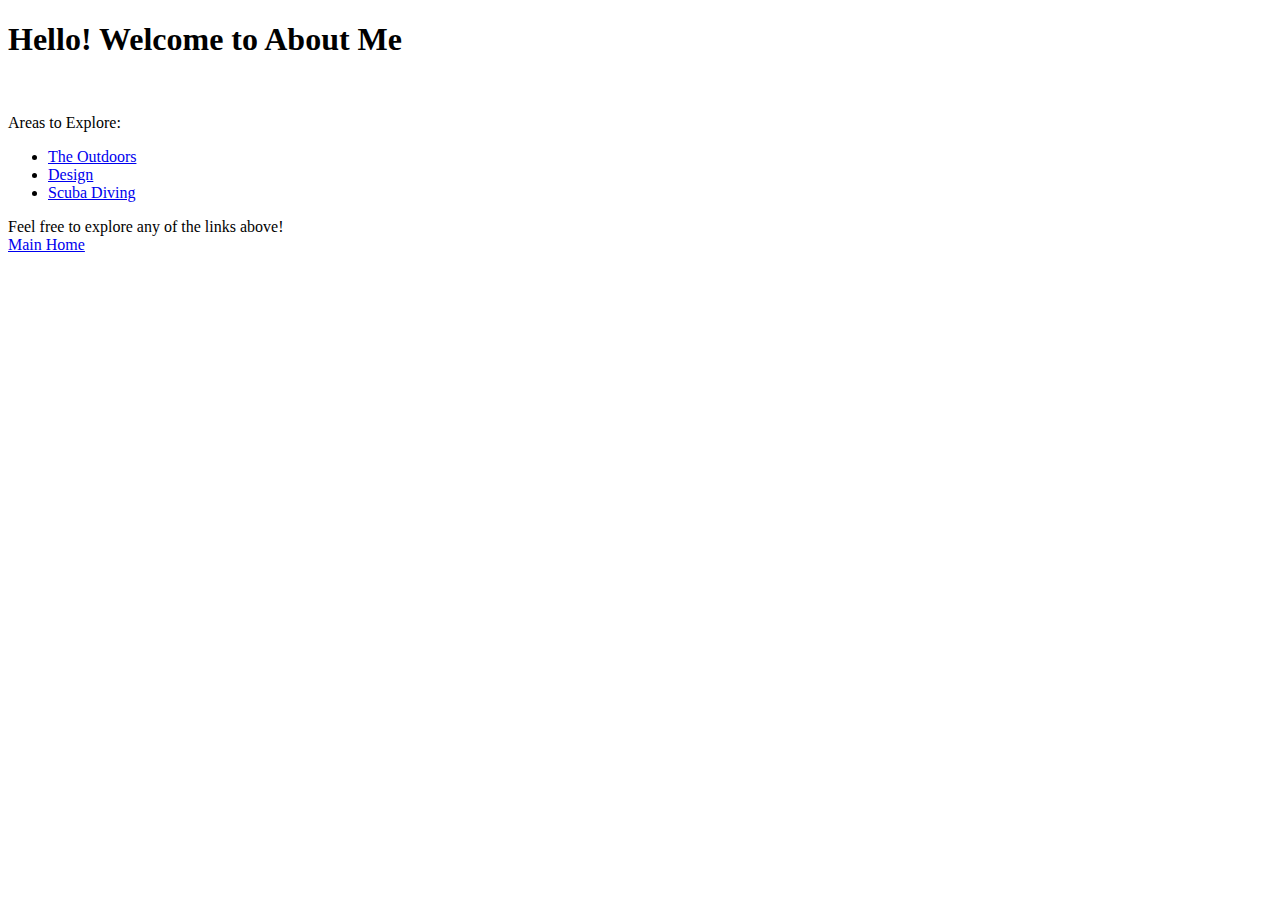
<file: Exercises/Exercise-1-Hypertext/index.html>
<!DOCTYPE html>
<html lang="en">
<head>
    <meta charset="UTF-8">
    <meta http-equiv="X-UA-Compatible" content="IE=edge">
    <meta name="viewport" content="width=device-width, initial-scale=1.0">
    <title>Welcome</title>
</head>
<body>
    <h1>Hello! Welcome to About Me</h1><br>
    <p>
        
        Areas to Explore:
        <ul>
            <li><a href="outdoors.html">The Outdoors</a></li>
            <li><a href="./design.html">Design</a></li>
            <li><a href="./scuba.html">Scuba Diving</a></li>
        </ul>
        Feel free to explore any of the links above!
        <li> <a href="/index.html"> Main Home </a></li>
    </p>


</body>
</html>
</file>
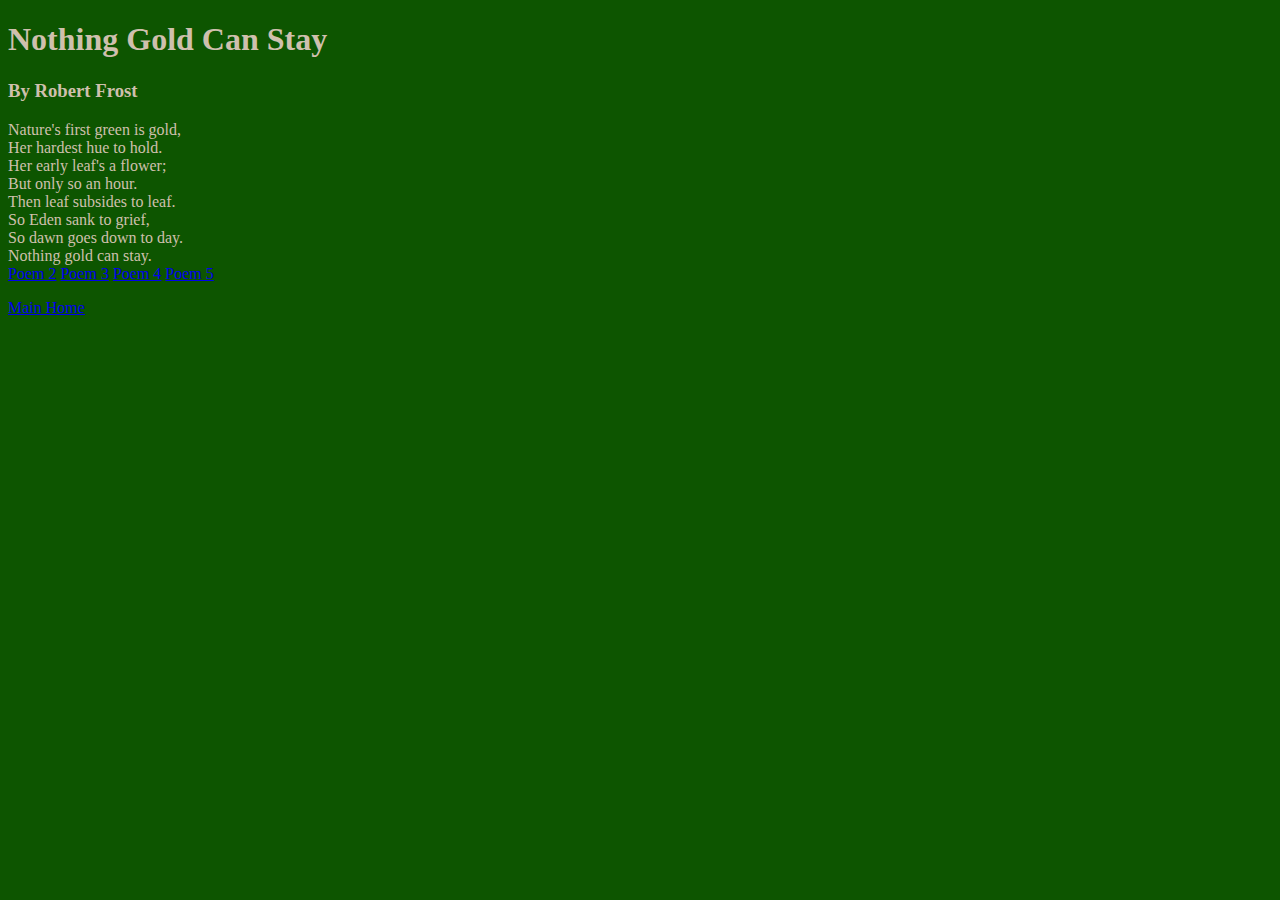
<file: Exercises/Exercise 2 Five Varitations/poem1.html>
<!DOCTYPE html>
<html lang="en">
<head>
    <meta charset="UTF-8">
    <meta http-equiv="X-UA-Compatible" content="IE=edge">
    <meta name="viewport" content="width=device-width, initial-scale=1.0">
    <link rel="stylesheet" type="text/css" href="./style1.css" />
    <title>Nothing Gold Can Stay 1</title>
</head>
<body>
    <h1>Nothing Gold Can Stay</h1>
    <h3>By Robert Frost</h3>
    <p>
        Nature's first green is gold, <br>
        Her hardest hue to hold. <br>
        Her early leaf's a flower; <br>
        But only so an hour. <br>
        Then leaf subsides to leaf. <br>
        So Eden sank to grief, <br>
        So dawn goes down to day. <br>
        Nothing gold can stay. <br>
        <a href="./poem2.html">Poem 2</a>
        <a href="./poem3.html">Poem 3</a>
        <a href="./poem4.html">Poem 4</a>
        <a href="./poem5.html">Poem 5</a>
        <li> <a href="/index.html"> Main Home </a></li>
    </p>
</body>
</html>
</file>
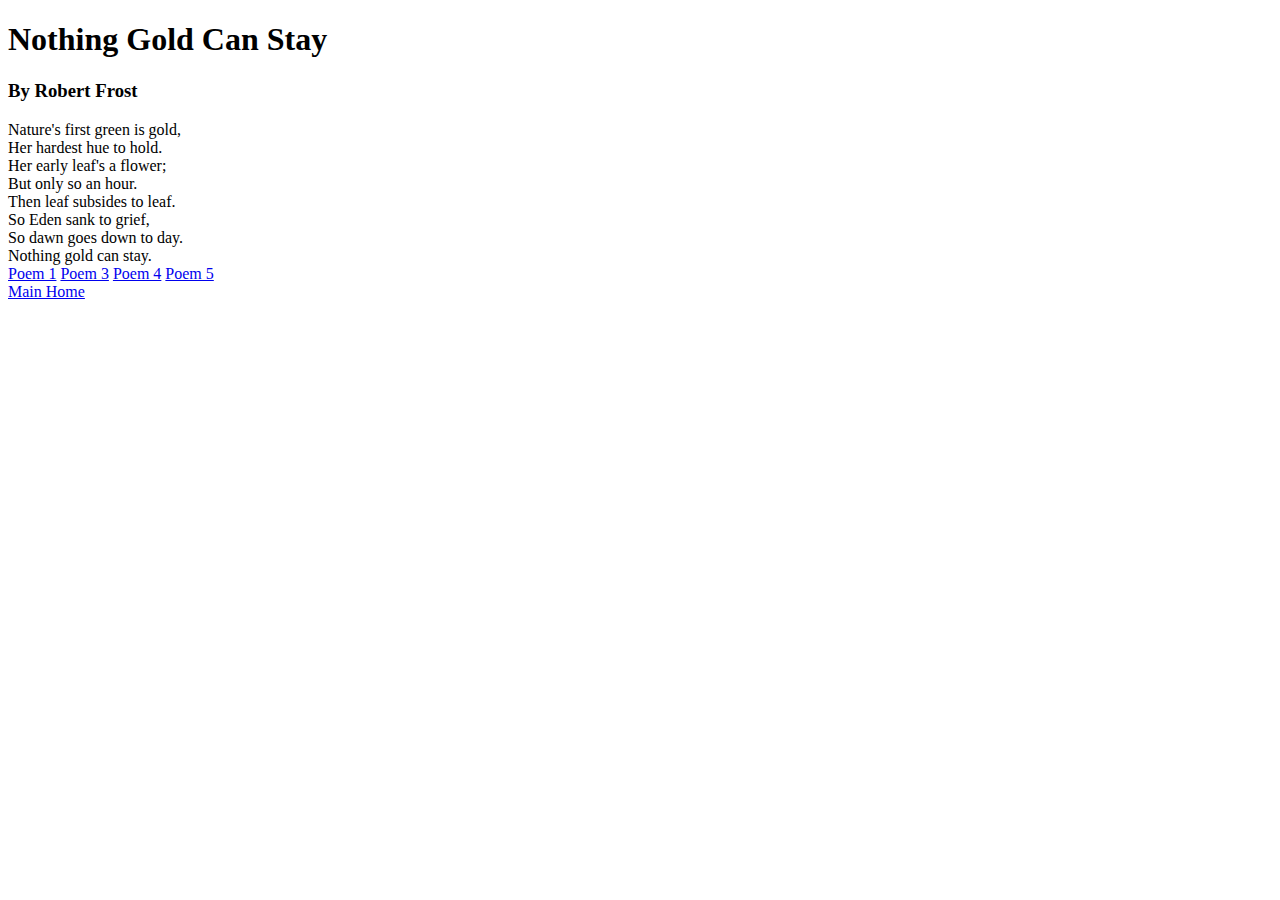
<file: Exercises/Exercise 2 Five Varitations/poem2.html>
<!DOCTYPE html>
<html lang="en">
<head>
    <meta charset="UTF-8">
    <meta http-equiv="X-UA-Compatible" content="IE=edge">
    <meta name="viewport" content="width=device-width, initial-scale=1.0">
    <link rel="stylesheet" type="text/css" href="./style2.css" />
    <title>Nothing Gold Can Stay 2</title>
</head>
<body>
    <h1>Nothing Gold Can Stay</h1>
    <h3>By Robert Frost</h3>
    <p>
        <div class="one"> Nature's first green is gold, <br></div>
        <div class="two"> Her hardest hue to hold. <br></div>
        <div class="three">Her early leaf's a flower; <br></div>
        <div class="four">But only so an hour. <br></div>
        <div class="five">Then leaf subsides to leaf. <br></div>
        <div class="six">So Eden sank to grief, <br></div>
        <div class="seven">So dawn goes down to day. <br></div>
        <div class="eight">Nothing gold can stay. <br></div>
        <a href="./poem1.html">Poem 1</a>
        <a href="./poem3.html">Poem 3</a>
        <a href="./poem4.html">Poem 4</a>
        <a href="./poem5.html">Poem 5</a>
        <li> <a href="/index.html"> Main Home </a></li>
    </p>
</body>
</html>
</file>
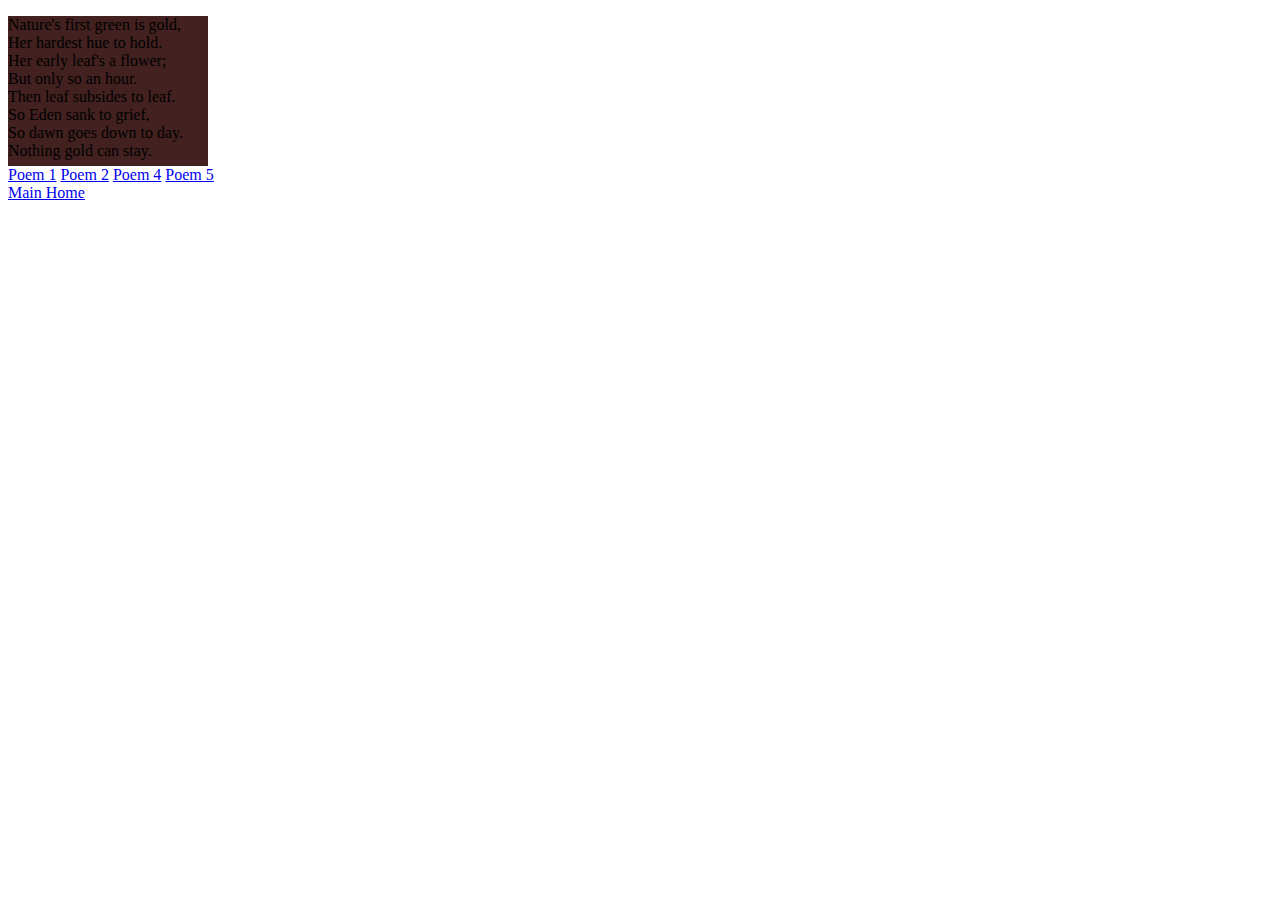
<file: Exercises/Exercise 2 Five Varitations/poem3.html>
<!DOCTYPE html>
<html lang="en">
<head>
    <meta charset="UTF-8">
    <meta http-equiv="X-UA-Compatible" content="IE=edge">
    <meta name="viewport" content="width=device-width, initial-scale=1.0">
    <link rel="stylesheet" type="text/css" href="./style3.css" />
    <title>Nothing Gold Can Stay 3</title>
</head>
<body>
    <p>
        <div>
        Nature's first green is gold, <br>
        Her hardest hue to hold. <br>
        Her early leaf's a flower; <br>
        But only so an hour. <br>
        Then leaf subsides to leaf. <br>
        So Eden sank to grief, <br>
        So dawn goes down to day. <br>
        Nothing gold can stay. <br>
        </div>
        <a href="./poem1.html">Poem 1</a>
        <a href="./poem2.html">Poem 2</a>
        <a href="./poem4.html">Poem 4</a>
        <a href="./poem5.html">Poem 5</a>
        <li> <a href="/index.html"> Main Home </a></li>
    </p>
</body>
</html>
</file>
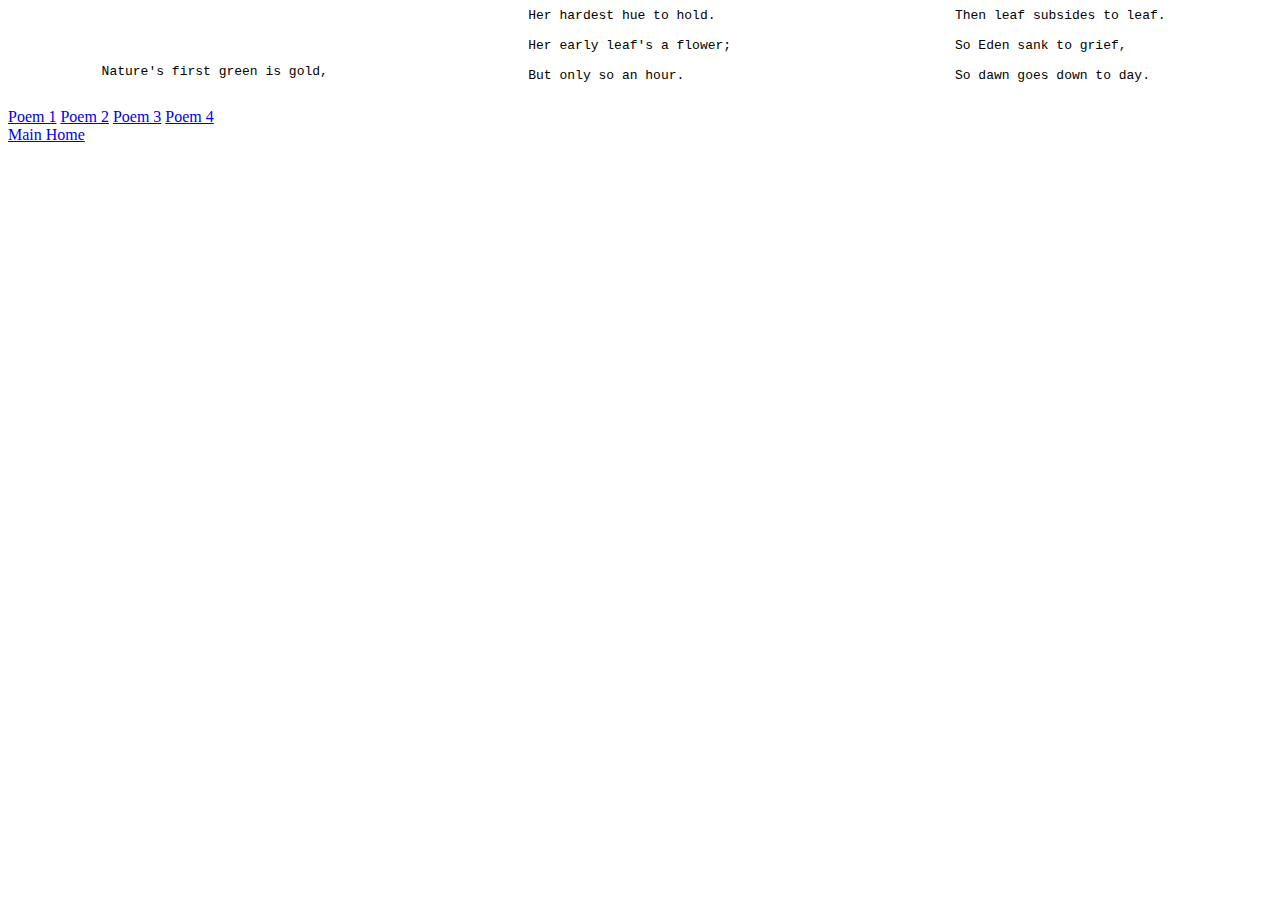
<file: Exercises/Exercise 2 Five Varitations/poem5.html>
<!DOCTYPE html>
<html lang="en">
<head>
    <meta charset="UTF-8">
    <meta http-equiv="X-UA-Compatible" content="IE=edge">
    <meta name="viewport" content="width=device-width, initial-scale=1.0">
    <link rel="stylesheet" type="text/css" href="./style5.css" />
    <title>Nothing Gold Can Stay 5</title>
</head>
<body>
    <div class="one">
    <pre>
        <p>
            Nature's first green is gold, <br>
            Her hardest hue to hold. <br>
            Her early leaf's a flower; <br>
            But only so an hour. <br>
            Then leaf subsides to leaf. <br>
            So Eden sank to grief, <br>
            So dawn goes down to day. <br>
            Nothing gold can stay. <br>
    </div>
    </pre>
        <a href="./poem1.html">Poem 1</a>
        <a href="./poem2.html">Poem 2</a>
        <a href="./poem3.html">Poem 3</a>
        <a href="./poem4.html">Poem 4</a>
        <li> <a href="/index.html"> Main Home </a></li>
    </p>
</body>
</html>
</file>
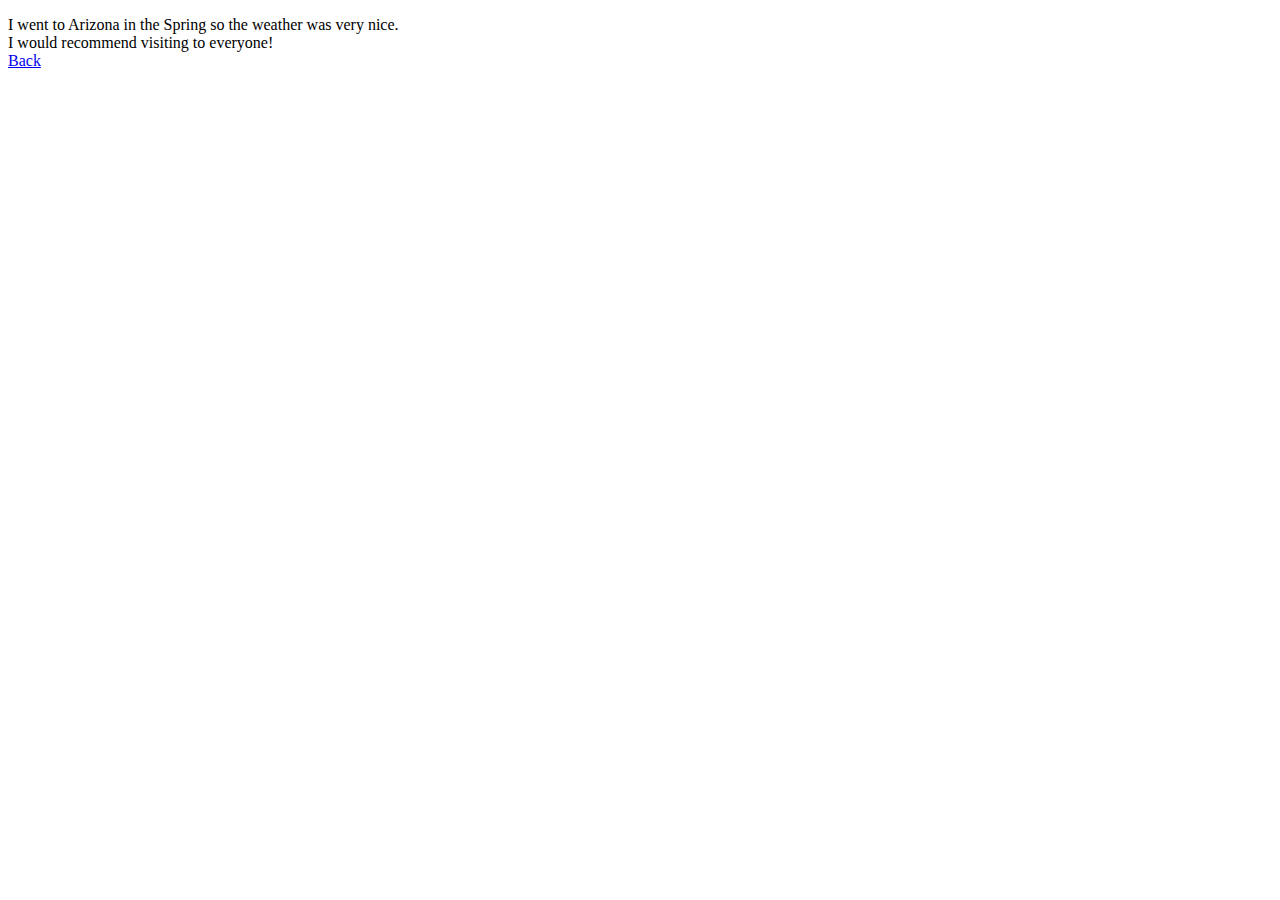
<file: Exercises/Exercise-1-Hypertext/arizona.html>
<!DOCTYPE html>
<html lang="en">
<head>
    <meta charset="UTF-8">
    <meta http-equiv="X-UA-Compatible" content="IE=edge">
    <meta name="viewport" content="width=device-width, initial-scale=1.0">
    <title>Arizona</title>
</head>
<body>
    <p>
    I went to Arizona in the Spring so the weather was very nice. <br>
    I would recommend visiting to everyone! <br>
    <a href="./outdoors.html">Back</a>
</p>
</body>
</html>
</file>
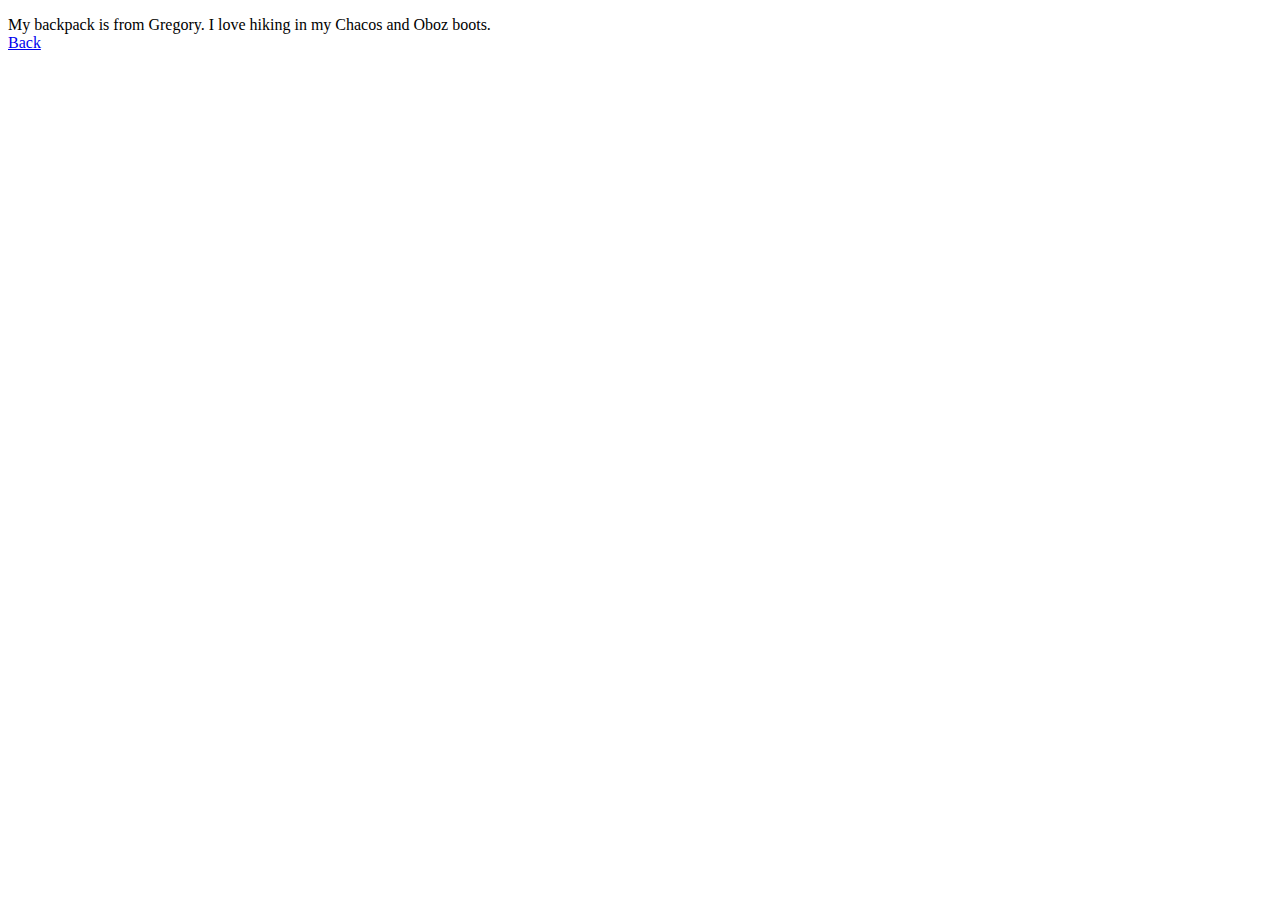
<file: Exercises/Exercise-1-Hypertext/backpacking.html>
<!DOCTYPE html>
<html lang="en">
<head>
    <meta charset="UTF-8">
    <meta http-equiv="X-UA-Compatible" content="IE=edge">
    <meta name="viewport" content="width=device-width, initial-scale=1.0">
    <title>Backpacking</title>
</head>
<body>
  <p>
    My backpack is from Gregory. I love hiking in my Chacos and Oboz boots. <br>
    <a href="./outdoors.html">Back</a>
</p>
</body>
</html>
</file>
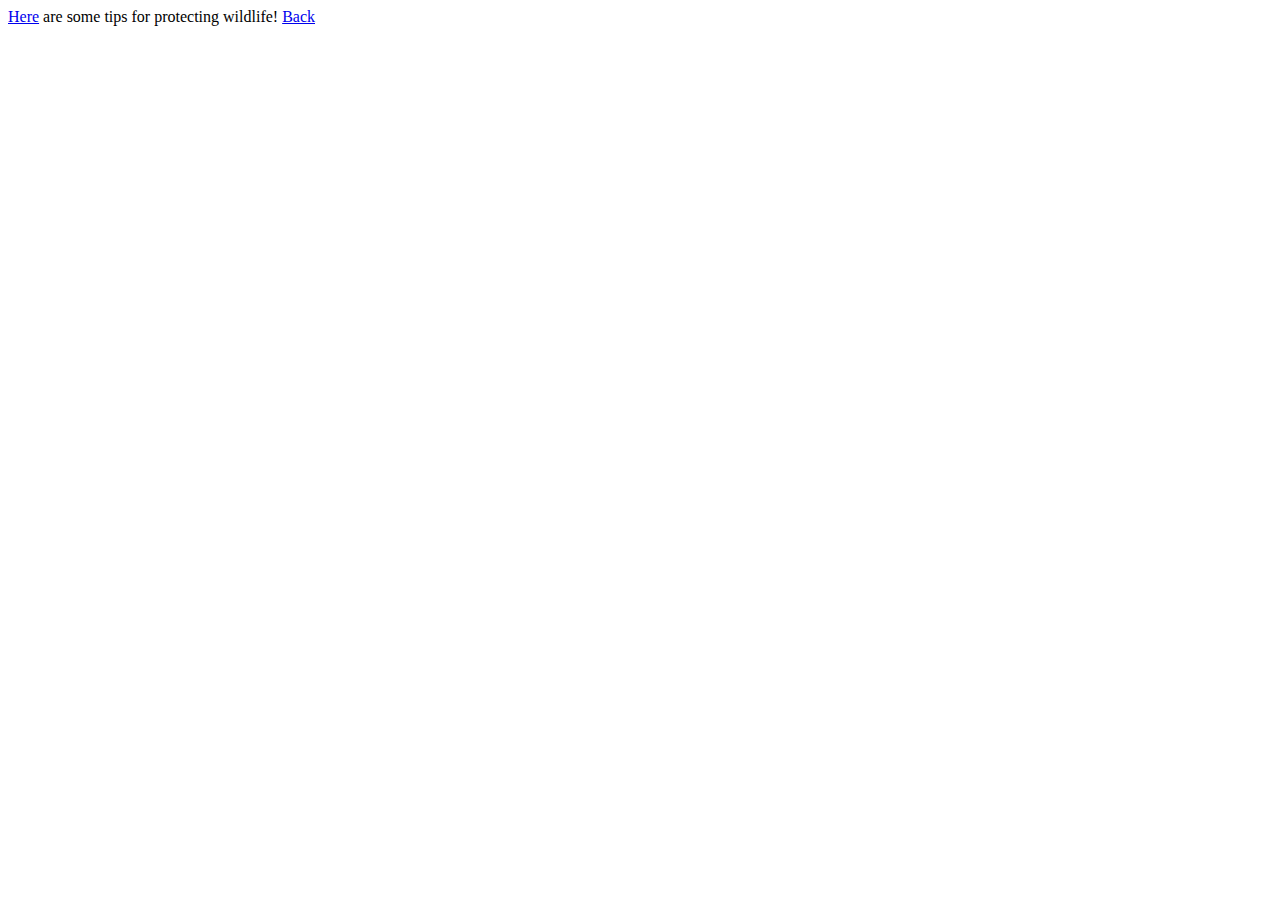
<file: Exercises/Exercise-1-Hypertext/conservation.html>
<!DOCTYPE html>
<html lang="en">
<head>
    <meta charset="UTF-8">
    <meta http-equiv="X-UA-Compatible" content="IE=edge">
    <meta name="viewport" content="width=device-width, initial-scale=1.0">
    <title>Conservation</title>
</head>
<body>
    <a href="https://vtfishandwildlife.com/watch-wildlife/tips-for-protecting-wildlife">Here</a> are some tips for protecting wildlife!
    <a href="./outdoors.html">Back</a>
</body>
</html>
</file>
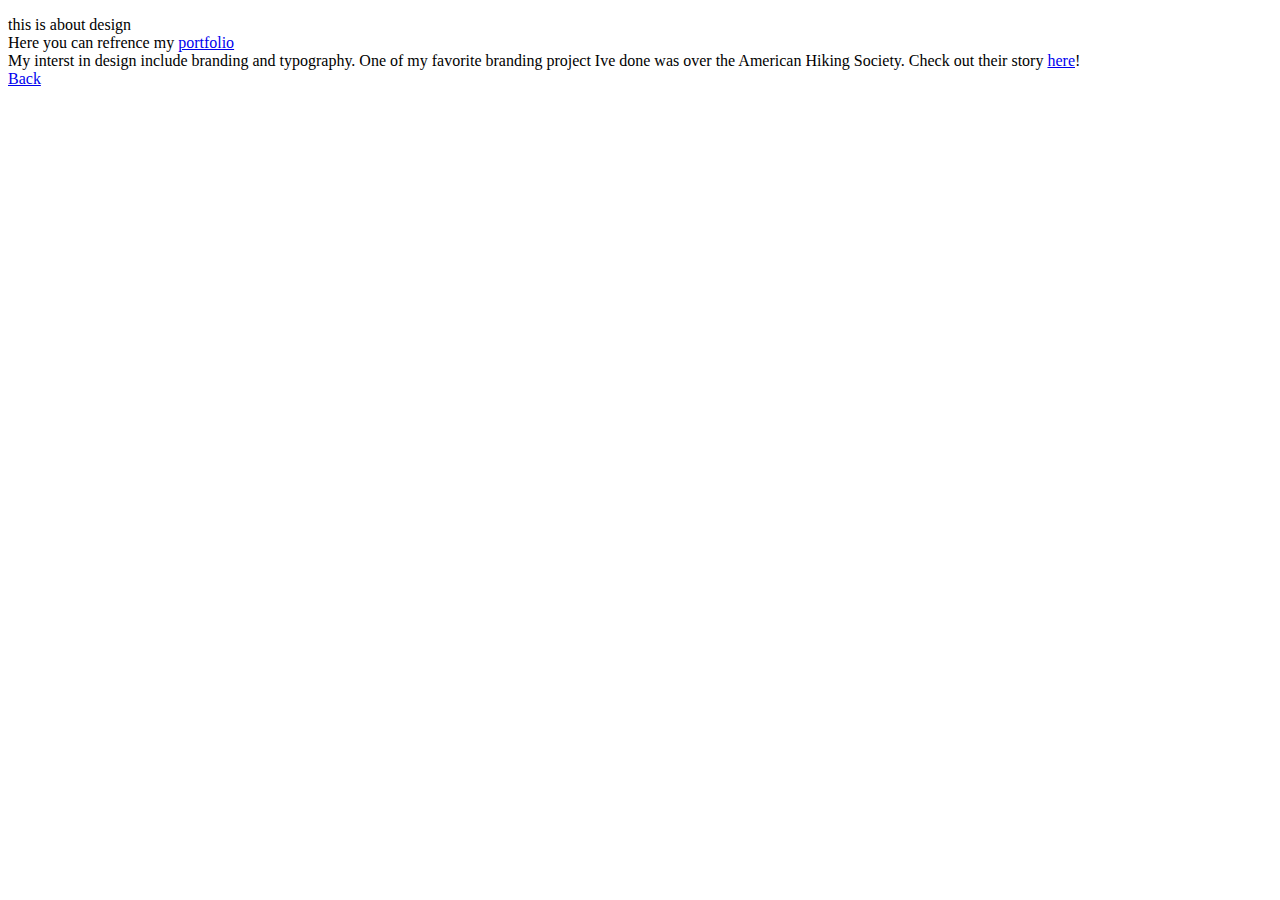
<file: Exercises/Exercise-1-Hypertext/design.html>
<!DOCTYPE html>
<html lang="en">
<head>
    <meta charset="UTF-8">
    <meta http-equiv="X-UA-Compatible" content="IE=edge">
    <meta name="viewport" content="width=device-width, initial-scale=1.0">
    <title>Design</title>
</head>
<body>
   <p>
    this is about design <br>
    Here you can refrence my <a href="https:/www.melinaoliver.com">portfolio</a> <br>
    My interst in design include branding and typography. One of my favorite branding project Ive done was over the American Hiking Society. Check out their story <a href="https://americanhiking.org/">here</a>! <br>
    <a href="./index.html">Back</a>
</p> 
</body>
</html>
</file>
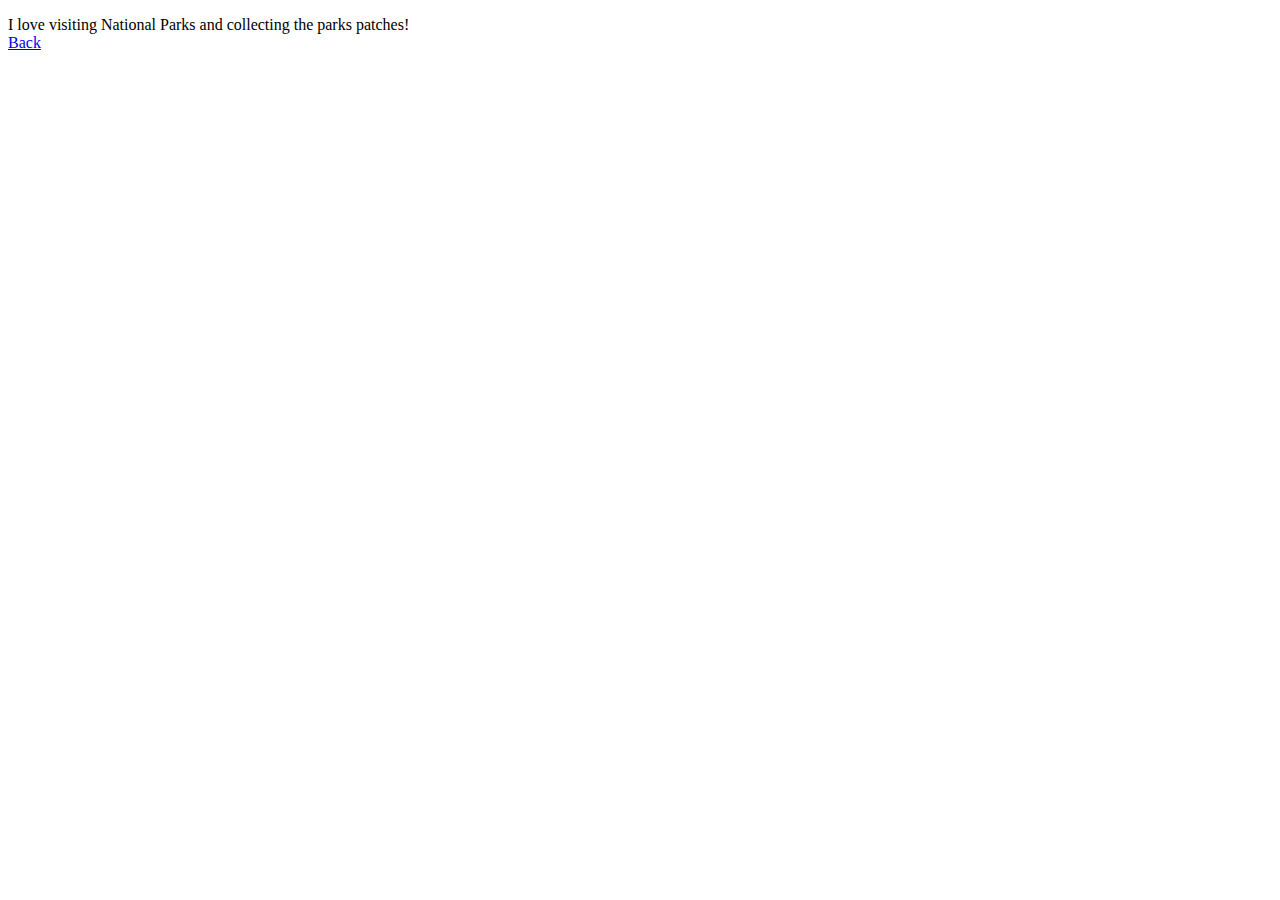
<file: Exercises/Exercise-1-Hypertext/nationalparks.html>
<!DOCTYPE html>
<html lang="en">
<head>
    <meta charset="UTF-8">
    <meta http-equiv="X-UA-Compatible" content="IE=edge">
    <meta name="viewport" content="width=device-width, initial-scale=1.0">
    <title>National Parks</title>
</head>
<body>
    <p>
        I love visiting National Parks and collecting the parks patches! <br>
        <a href="./outdoors.html">Back</a>
    </p>

</body>
</html>
</file>
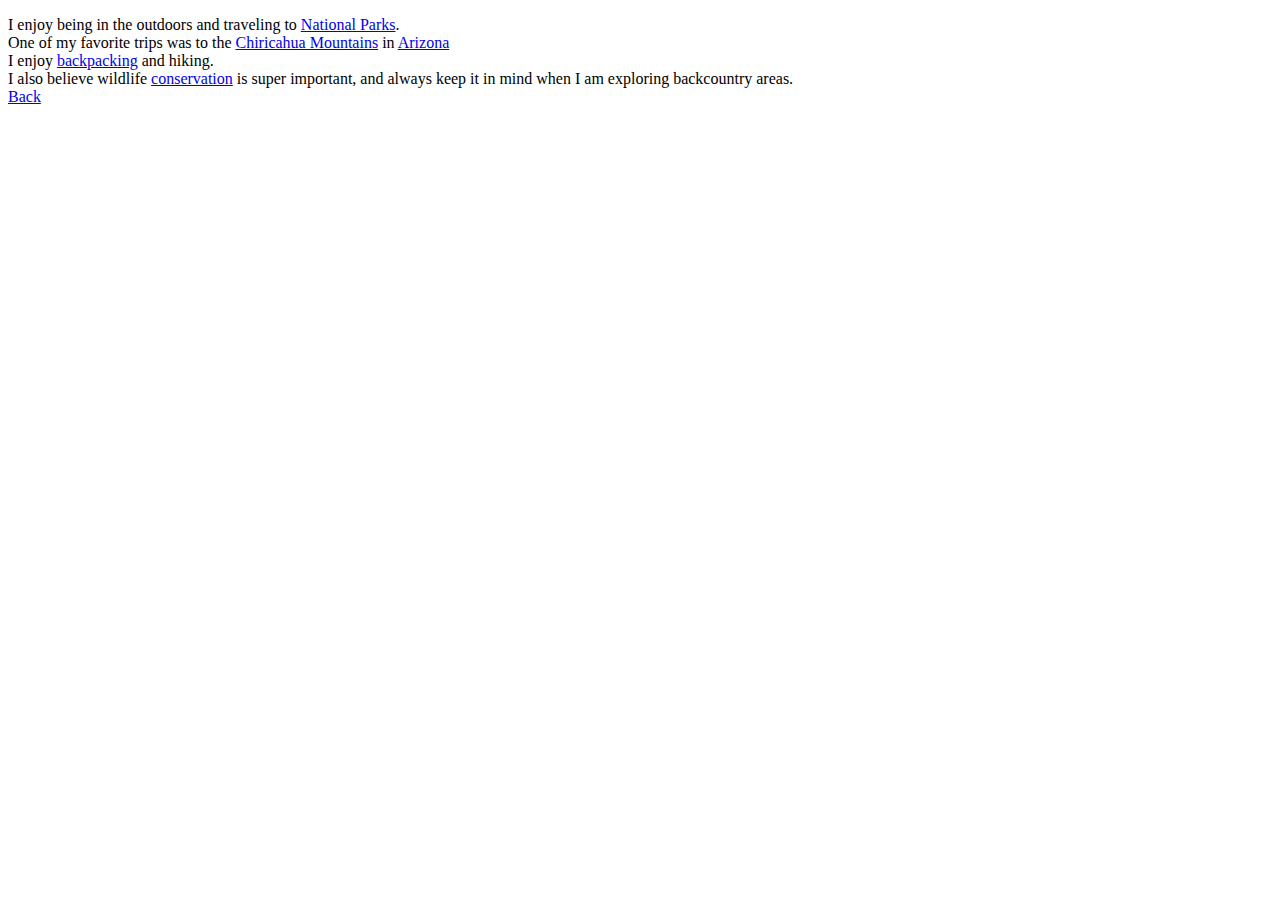
<file: Exercises/Exercise-1-Hypertext/outdoors.html>
<!DOCTYPE html>
<html lang="en">
<head>
    <meta charset="UTF-8">
    <meta http-equiv="X-UA-Compatible" content="IE=edge">
    <meta name="viewport" content="width=device-width, initial-scale=1.0">
    <title>The Outdoors</title>
</head>
<body>
   <p>
    I enjoy being in the outdoors and traveling to <a href="nationalparks.html">National Parks</a>. <br>
    One of my favorite trips was to the <a href="https://www.nps.gov/chir/index.htm">Chiricahua Mountains</a> in <a href="./arizona.html">Arizona</a> <br>
    I enjoy <a href="./backpacking.html">backpacking</a> and hiking. <br>
    I also believe wildlife <a href="./conservation.html">conservation</a> is super important, and always keep it in mind when I am exploring backcountry areas. <br>
    <a href="./index.html">Back</a>
</p>
</body>
</html>
</file>
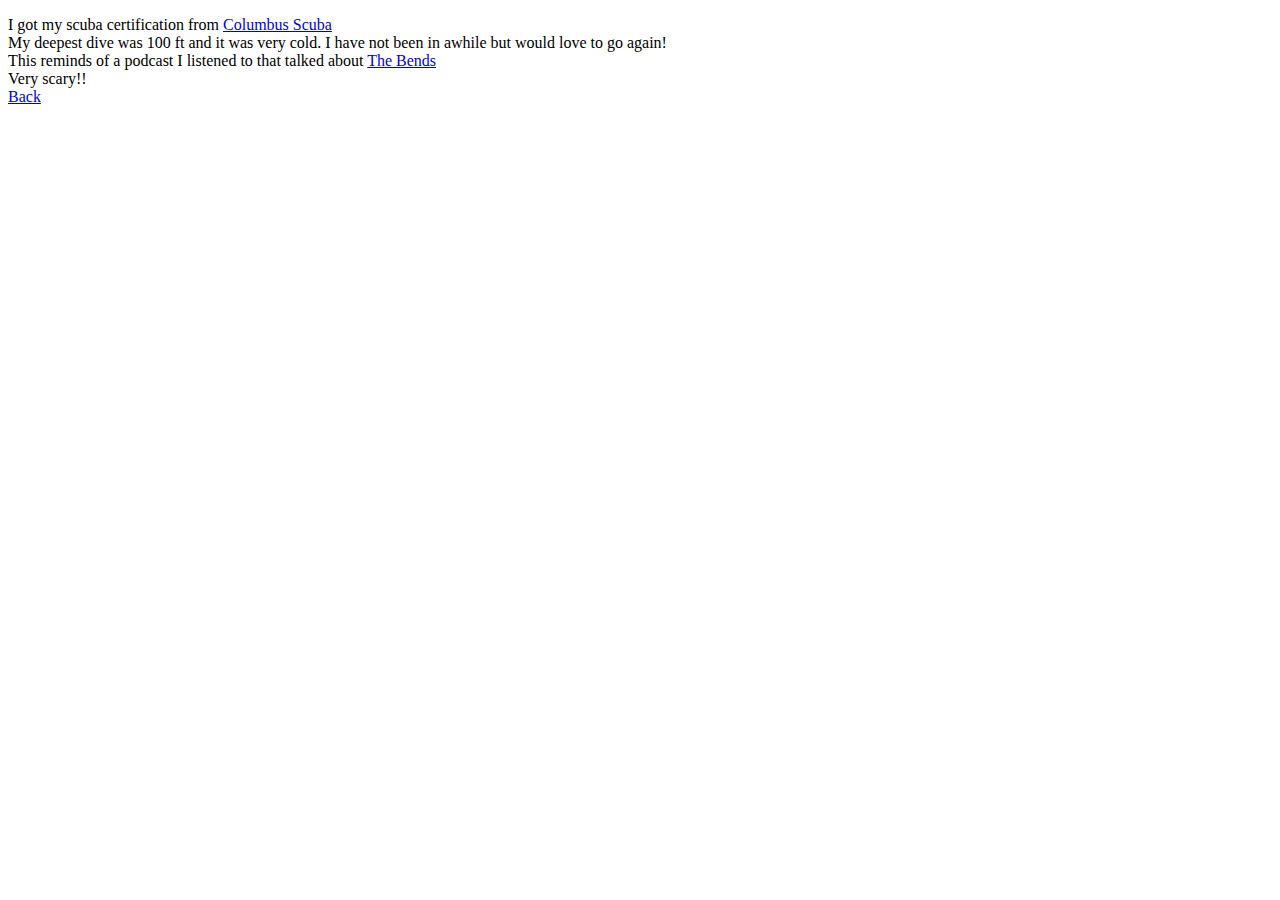
<file: Exercises/Exercise-1-Hypertext/scuba.html>
<!DOCTYPE html>
<html lang="en">
<head>
    <meta charset="UTF-8">
    <meta http-equiv="X-UA-Compatible" content="IE=edge">
    <meta name="viewport" content="width=device-width, initial-scale=1.0">
    <title>Scuba Diving</title>
</head>
<body>
    <p>
    I got my scuba certification from <a href="https://columbusscuba.com/">Columbus Scuba</a> <br>
    My deepest dive was 100 ft and it was very cold. I have not been in awhile but would love to go again! <br>
    This reminds of a podcast I listened to that talked about <a href="https://dan.org/safety-prevention/diver-safety/divers-blog/treating-decompression-sickness-the-bends/">The Bends</a> <br>
    Very scary!! <br>
    <a href="./index.html">Back</a>
    </p>
</body>
</html>
</file>
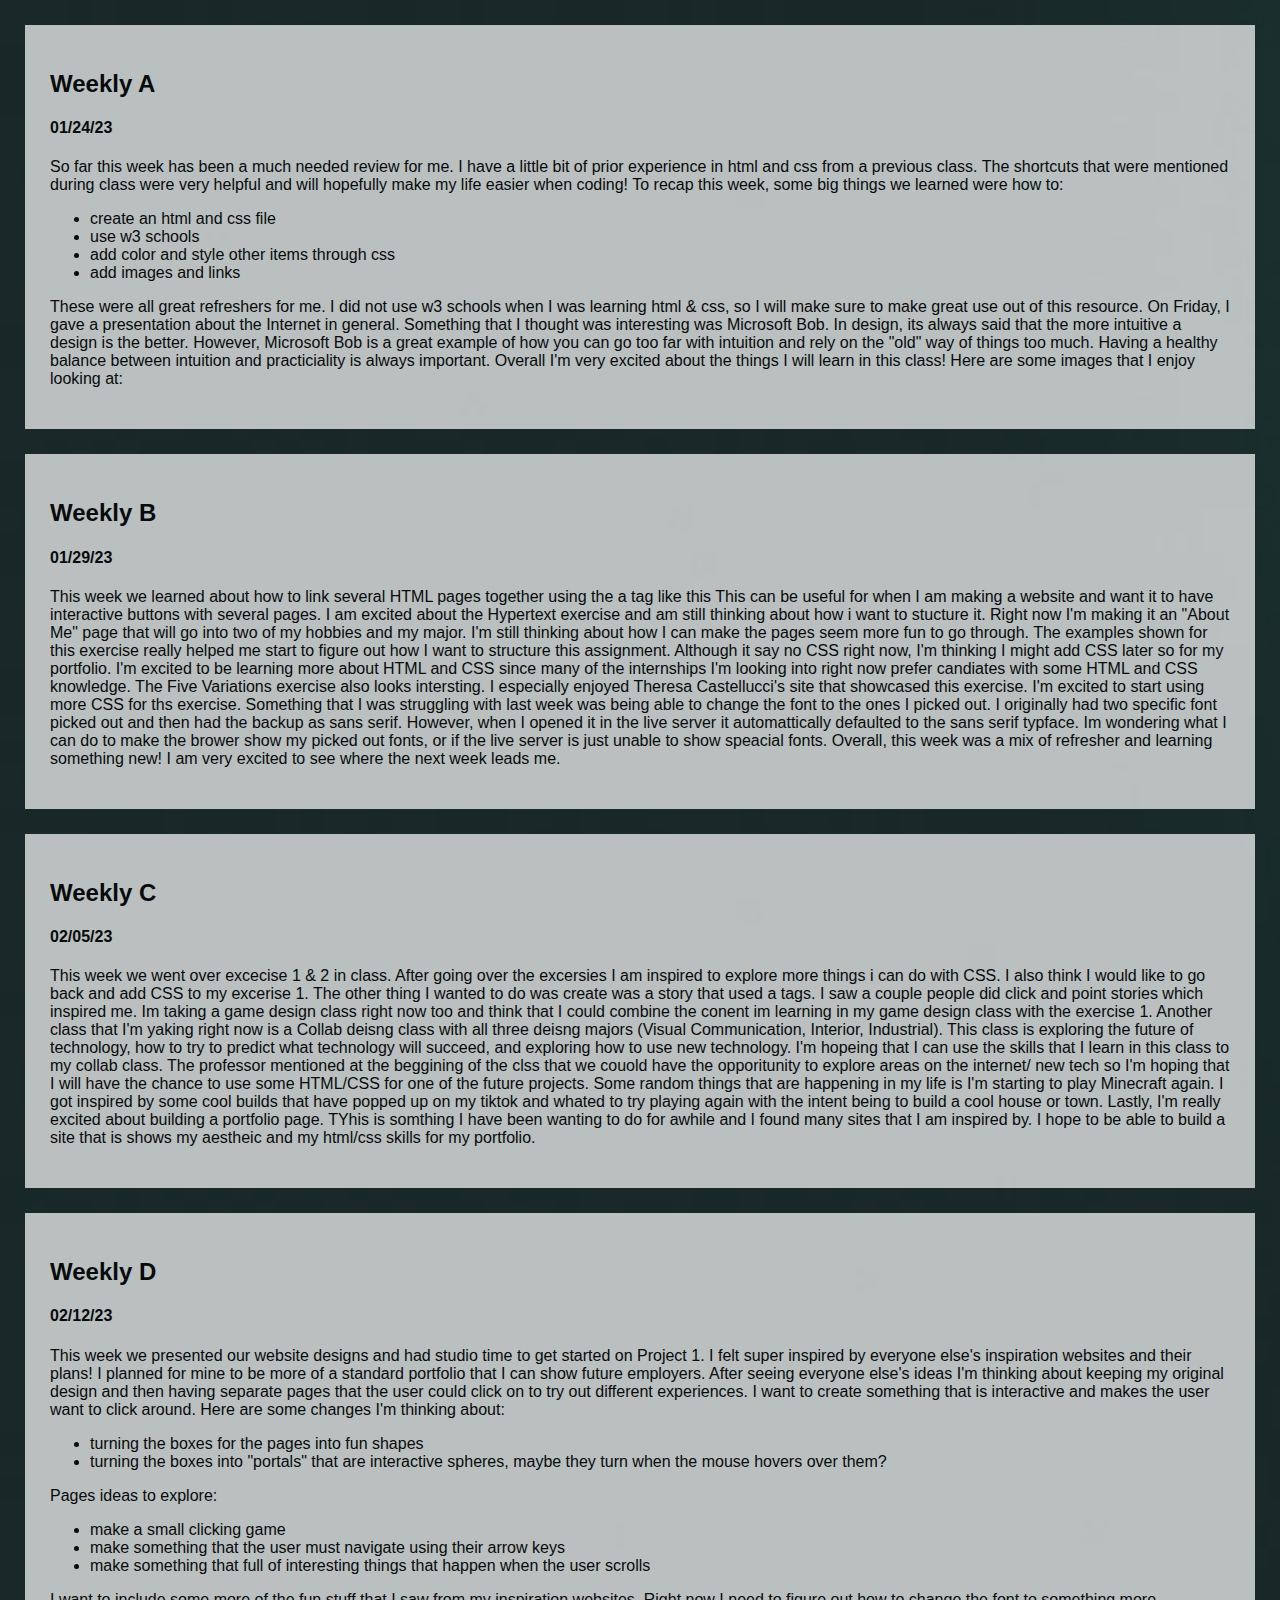
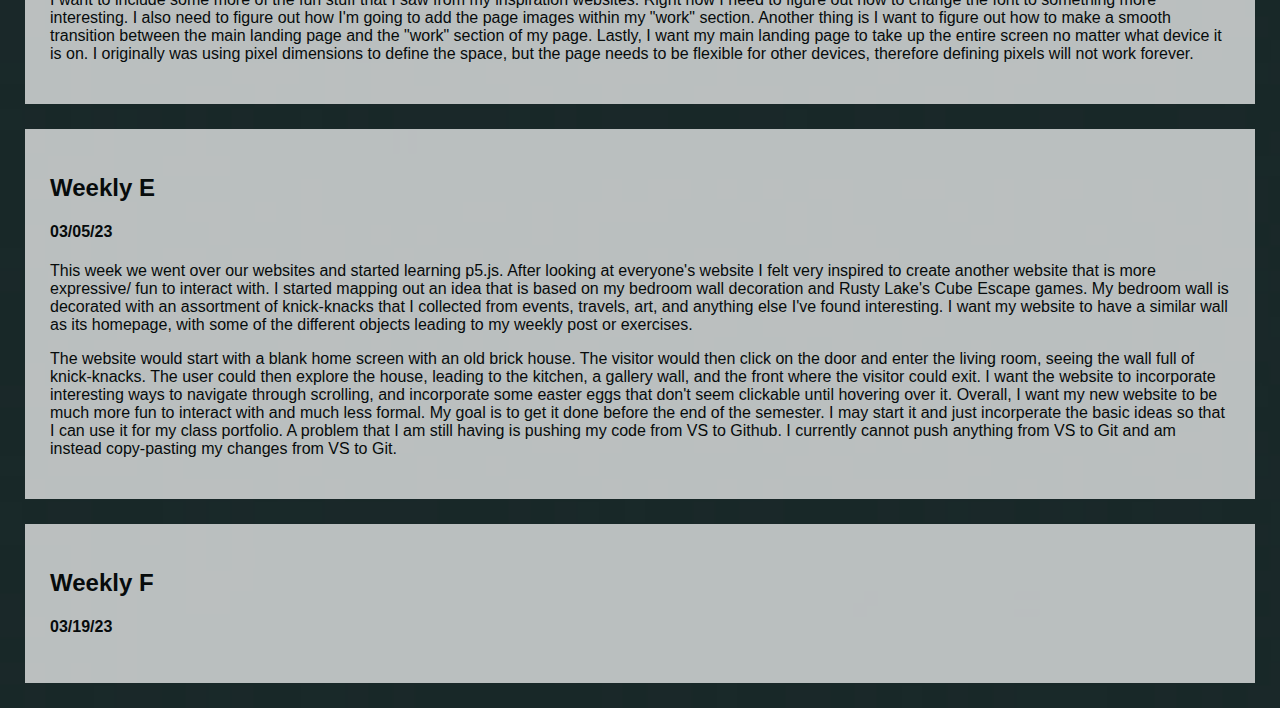
<file: Weeklies Folder/Weeklies/Weekly-Landing.html>
<!DOCTYPE html>
<html lang="en">
<head>
    <meta charset="UTF-8">
    <meta http-equiv="X-UA-Compatible" content="IE=edge">
    <meta name="viewport" content="width=device-width, initial-scale=1.0">
    <link rel="stylesheet" href="./Weekly-Landing.css">
    <title>Weeklies</title>
</head>
<body>
        <div class="box1">
            <h2> Weekly A</h2>
            <h4> 01/24/23</h4>
            <p>
                So far this week has been a much needed review for me. 
                I have a little bit of prior experience in html and css from a previous class. 
                The shortcuts that were mentioned during class were very helpful and will hopefully make my life easier when coding! 
                To recap this week, some big things we learned were how to:
                <ul>
                    <li>create an html and css file</li>
                    <li>use w3 schools</li>
                    <li>add color and style other items through css</li>
                    <li>add images and links</li>
                </ul>
                These were all great refreshers for me. 
                I did not use w3 schools when I was learning html & css, so I will make sure to make great use out of this resource. 
                On Friday, I gave a presentation about the Internet in general. 
                Something that I thought was interesting was Microsoft Bob. 
                In design, its always said that the more intuitive a design is the better. 
                However, Microsoft Bob is a great example of how you can go too far with intuition and rely on the "old" way of things too much. 
                Having a healthy balance between intuition and practiciality is always important. 
                Overall I'm very excited about the things I will learn in this class! Here are some images that I enjoy looking at:
                <!--INSERT IMGS-->
            </p>
        </div>
        <div class="box1">
            <h2> Weekly B</h2>
            <h4> 01/29/23</h4>
            <p>
                This week we learned about how to link several HTML pages together using the a tag like 
                this This can be useful for when I am making a website and want it to have interactive buttons with several pages.
                 I am excited about the Hypertext exercise and am still thinking about how i want to stucture it. Right now I'm making it 
                 an "About Me" page that will go into two of my hobbies and my major. I'm still thinking about how I can make the pages seem more fun to go through. The examples shown for this exercise really helped me start to figure out how I want to structure this assignment. Although it say no CSS right now, I'm thinking I might add CSS later so for my portfolio. I'm excited to be learning more about HTML and CSS since many of the internships I'm looking into right now prefer candiates with some HTML and CSS knowledge. The Five Variations exercise also looks intersting. I especially enjoyed Theresa Castellucci's site that showcased this exercise. I'm excited to start using more CSS for ths exercise.
                Something that I was struggling with last week was being able to change the font to the ones I picked out. 
                I originally had two specific font picked out and then had the backup as sans serif. However, when I opened it in the live server it 
                automattically defaulted to the sans serif typface. Im wondering what I can do to make the brower show my picked out fonts, or if the live server is just unable to show speacial fonts. 
                Overall, this week was a mix of refresher and learning something new! I am very excited to see where the next week leads me. 
            </p>
        </div>
        <div class="box1">
            <h2> Weekly C</h2>
            <h4> 02/05/23</h4>
            <p>
                This week we went over excecise 1 & 2 in class. After going over the excersies I 
                am inspired to explore more things i can do with CSS. I also think I would like to 
                go back and add CSS to my excerise 1. The other thing I wanted to do was create was
                a story that used a tags. I saw a couple people did click and point stories which 
                inspired me. Im taking a game design class right now too and think that I could 
                combine the conent im learning in my game design class with the exercise 1.
                Another class that I'm yaking right now is a Collab deisng class with all three 
                deisng majors (Visual Communication, Interior, Industrial). This class is exploring 
                the future of technology, how to try to predict what technology will succeed, and 
                exploring how to use new technology. I'm hopeing that I can use the skills that I 
                learn in this class to my collab class. The professor mentioned at the beggining of 
                the clss that we couold have the opporitunity to explore areas on the internet/ new
                tech so I'm hoping that I will have the chance to use some HTML/CSS for one of the 
                future projects.
                Some random things that are happening in my life is I'm starting to play Minecraft 
                again. I got inspired by some cool builds that have popped up on my tiktok and whated 
                to try playing again with the intent being to build a cool house or town.
                Lastly, I'm really excited about building a portfolio page. TYhis is somthing I have
                been wanting to do for awhile and I found many sites that I am inspired by. I hope 
                to be able to build a site that is shows my aestheic and my html/css skills for my 
                portfolio.
            </p>
        </div>
        <div class="box1">
            <h2> Weekly D</h2>
            <h4> 02/12/23</h4>
            <p>
                This week we presented our website designs and had studio time to get started on 
                Project 1. I felt super inspired by everyone else's inspiration websites and their 
                plans! I planned for mine to be more of a standard portfolio that I can show future 
                employers. After seeing everyone else's ideas I'm thinking about keeping my original 
                design and then having separate pages that the user could click on to try out 
                different experiences. I want to create something that is interactive and makes the 
                user want to click around. Here are some changes I'm thinking about:
                <ul>
                    <li>turning the boxes for the pages into fun shapes</li>
                    <li>turning the boxes into "portals" that are interactive spheres, maybe they turn when the mouse hovers over them?</li>   
                </ul>
                Pages ideas to explore:
                <ul>
                    <li>make a small clicking game</li>
                    <li>make something that the user must navigate using their arrow keys</li>
                    <li>make something that full of interesting things that happen when the user scrolls</li>   
                </ul>
                I want to include some more of the fun stuff that I saw from my 
                inspiration websites. Right now I need to figure out how to change the font to 
                something more interesting. I also need to figure out how I'm going to add the page 
                images within my "work" section. Another thing is I want to figure out how to make a 
                smooth transition between the main landing page and the "work" section of my page. 
                Lastly, I want my main landing page to take up the entire screen no matter what 
                device it is on. I originally was using pixel dimensions to define the space, but 
                the page needs to be flexible for other devices, therefore defining pixels will not 
                work forever.
    
            </p>
        </div>
        <div class="box1">
            <h2> Weekly E</h2>
            <h4> 03/05/23</h4>
            <p>
                This week we went over our websites and started learning p5.js. 
                After looking at everyone's website I felt very inspired to create another 
                website that is more expressive/ fun to interact with. I started mapping out 
                an idea that is based on my bedroom wall decoration and Rusty Lake's Cube 
                Escape games. My bedroom wall is decorated with an assortment of knick-knacks that I 
                collected from events, travels, art, and anything else I've found interesting. I want 
                my website to have a similar wall as its homepage, with some of the different objects 
                leading to my weekly post or exercises. 
            </p>
            <p>
                The website would start with a blank home screen with an old brick house. The visitor 
                would then click on the door and enter the living room, seeing the wall full of knick-knacks. 
                The user could then explore the house, leading to the kitchen, a gallery wall, and 
                the front where the visitor could exit. I want the website to incorporate interesting
                ways to navigate through scrolling, and incorporate some easter eggs that don't seem 
                clickable until hovering over it. Overall, I want my new website to be much more fun to 
                interact with and much less formal. My goal is to get it done before the end of the 
                semester. I may start it and just incorperate the basic ideas so that I can use it 
                for my class portfolio. 
                A problem that I am still having is pushing my code from VS to Github. I currently cannot
                push anything from VS to Git and am instead copy-pasting my changes from VS to Git.
            </p>
        </div>
        <div class="box1">
            <h2> Weekly F</h2>
            <h4> 03/19/23</h4>
            <p>
                
            </p>
        </div>
</body>
</html>
</file>
<file: Exercises/Exercise 2 Five Varitations/style1.css>
body{
    background-color: rgb(13, 85, 0);
}
h1,h3,p{
    color: rgb(207, 192, 173);
}
text{
    sans-serif
}
</file>
<file: Exercises/Exercise 2 Five Varitations/style2.css>
.one {
    position: relative;
    animation: mymove 5s infinite;
  }
  
  @keyframes mymove {
    from {left: 0px;}
    to {left: 200px;}
  }
  .two {
    position: relative;
    animation: mymove 7s infinite;
  }
  
  @keyframes mymove {
    from {left: 0px;}
    to {left: 200px;}
  }
  .three {
    position: relative;
    animation: mymove 8s infinite;
  }
  
  @keyframes mymove {
    from {left: 0px;}
    to {left: 200px;}
  }
  .four {
    position: relative;
    animation: mymove 9s infinite;
  }
  
  @keyframes mymove {
    from {left: 0px;}
    to {left: 200px;}
  }
  .five {
    position: relative;
    animation: mymove 10s infinite;
  }
  
  @keyframes mymove {
    from {left: 0px;}
    to {left: 200px;}
  }
  .six {
    position: relative;
    animation: mymove 11s infinite;
  }
  
  @keyframes mymove {
    from {left: 0px;}
    to {left: 200px;}
  }
  .seven {
    position: relative;
    animation: mymove 12s infinite;
  }
  
  @keyframes mymove {
    from {left: 0px;}
    to {left: 200px;}
  }
  .eight {
    position: relative;
    animation: mymove 13s infinite;
  }
  
  @keyframes mymove {
    from {left: 0px;}
    to {left: 200px;}
  }
</file>
<file: Exercises/Exercise 2 Five Varitations/style3.css>
div {
    width: 200px;
    height: 150px;
    background: rgb(67, 33, 33);
    position: relative;
    animation: myfirst 20s infinite;
    animation-direction: alternate;
  }
  
  @keyframes myfirst {
    0%   {background: rgb(5, 100, 37); left: 0px; top: 0px;}
    25%  {background: yellow; left: 200px; top: 0px;}
    50%  {background: rgb(131, 5, 74); left: 200px; top: 200px;}
    75%  {background: rgb(15, 17, 15); left: 0px; top: 200px;}
    100% {background: rgb(3, 115, 206); left: 0px; top: 0px;}
  }
</file>
<file: Exercises/Exercise 2 Five Varitations/style5.css>
div {
    column-count: 3;
    height: 100px;
  }
  
.one {
    column-fill: auto;
  }
</file>
<file: Weeklies Folder/Weeklies/Weekly-Landing.css>
body {
    font-family: "mr-eaves-modern", sans-serif;
    font-weight: 300;
    font-style: normal;
    font-size: 1em;
    background-image: url(./images/green\ gradient.jpeg);
    background-color: black;
    background-size: cover;
    margin: 0%;
}

.box1{
    background-color: rgb(255, 255, 255);
    opacity: .7;
    padding: 25px;
    margin: 25px;
}
</file>
